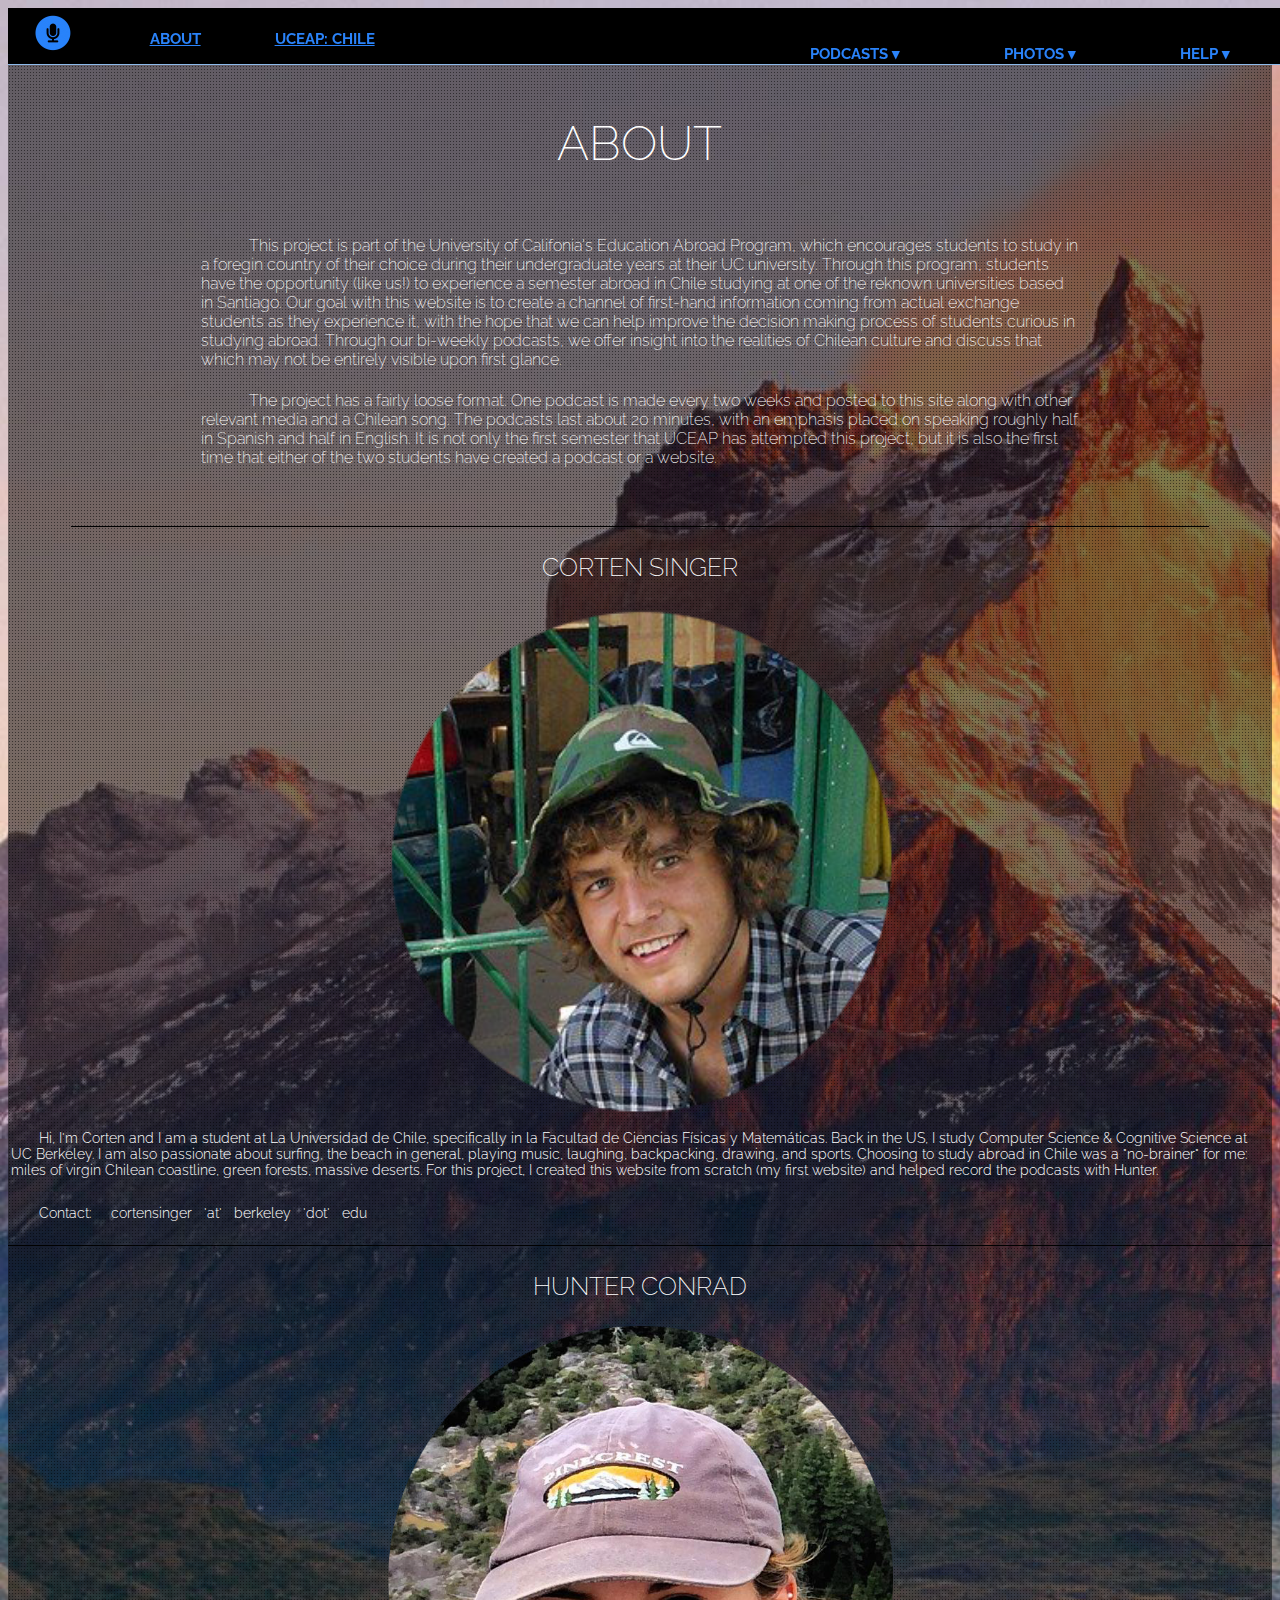
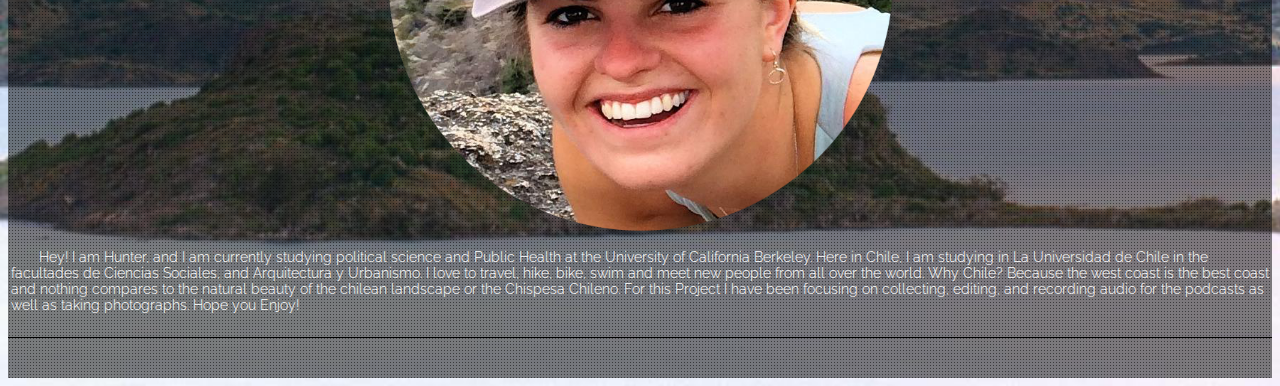
<file: about.html>
<!doctype html>
<html>
  <head>
<!-- Style -->
    <link href="http://s3.amazonaws.com/codecademy-content/courses/ltp2/css/bootstrap.min.css" rel="stylesheet">
    <link href="http://s3.amazonaws.com/codecademy-content/courses/ltp/css/shift.css" rel="stylesheet">
    <link rel="stylesheet" href="http://s3.amazonaws.com/codecademy-content/courses/ltp/css/bootstrap.css">
    <link rel="stylesheet" href="aboutstyle.css">
    
<!-- Fonts --> 
    <link href="http://fonts.googleapis.com/css?family=Raleway" rel="stylesheet" type="text/css">
    <link href="http://fonts.googleapis.com/css?family=Waiting+for+the+Sunrise" rel="stylesheet" type="text/css">
    <link href="http://fonts.googleapis.com/css?family=Walter+Turncoat" rel="stylesheet" type="text/css">


  </head>

  <body>

<!-- Navigation Bar -->
    <div class="nav">
      <div class="container">
        <a href="index.html"><img width="50" src="nope619.png"></a>
        <ul class="pull-left">
          <li><a href="about.html">ABOUT</a></li>
          <li><a href="http://eap.ucop.edu/OurPrograms/chile/Pages/default.aspx">UCEAP: Chile</a></li>
        </ul>
        <ul class="pull-right">
          <li><p>Podcasts ▾</p>
            <div class="drop">
                <div class="d1">
                <ul class="items1">
                  <li><a href="#first">PODCAST # 1</a></li>
                  <li><a href="#second">PODCAST # 2</a></li>
                  <li><a href="#third">PODCAST # 3</a></li>
                  <li><a href="#fourth">PODCAST # 4</a></li>
		  <li><a href="#fifth">PODCAST # 5</a></li>
		  <li><a href="#sixth">PODCAST # 6</a></li>
                </ul>
                </div>
            </div></li>
          <li><p>Photos ▾</p>
            <div class="drop">
                <div class="d2">
                <ul class="items2">
                    <li><a href="index.html#photos1">FROM WEEK # 1</a></li>
                    <li><a href="index.html#photos2">FROM WEEK # 2</a></li>
                    <li><a href="index.html#photos3">FROM WEEK # 3</a></li>
                    <li><a href="index.html#photos4">FROM WEEK # 4</a></li>
                    <li><a href="index.html#photos5">FROM WEEK # 5</a></li>
		    <li><a href="index.html#photos6">FROM WEEK # 6</a></li>
                </ul>
                </div>
            </div></li>
          <li><p>Help ▾</p>
            <div class="drop">
                <div class="d3">
                <ul class="items3">
                    <li><a href="#">WHAT IS THIS?</a></li>
                    <li><a href="http://en.wikipedia.org/wiki/Chile">WHERE AM I?</a></li>
                    <li><a href="#i">WHO ARE WE?</a></li>
                </ul>
                </div>
            </div></li>
        </ul>
      </div>
    </div>



<!-- Main Body of Page -->
    <div class="jumbotron">
      
    <div class="words">
      <div class="idea">
	<h1> ABOUT </h1>
	<p> This project is part of the University of Califonia's Education Abroad Program, which encourages students to study in a foregin country of their choice during their undergraduate years at their UC university. Through this program, students have the opportunity (like us!) to experience a semester abroad in Chile studying at one of the reknown universities based in Santiago. Our goal with this website is to create a channel of first-hand information coming from actual exchange students as they experience it, with the hope that we can help improve the decision making process of students curious in studying abroad. Through our bi-weekly podcasts, we offer insight into the realities of Chilean culture and discuss that which may not be entirely visible upon first glance.</p>
	<p> The project has a fairly loose format. One podcast is made every two weeks and posted to this site along with other relevant media and a Chilean song. The podcasts last about 20 minutes, with an emphasis placed on speaking roughly half in Spanish and half in English. It is not only the first semester that UCEAP has attempted this project, but it is also the first time that either of the two students have created a podcast or a website. </p>
      </div>
      
<!-- Stylistic Meaningless Div -->
     <div class="nothing1">
     </div>

      <div class="us">
	<div class="container">
	  <div class="row">
	    <div class="col-md-5" id="i">
	      <h3> CORTEN SINGER </h3>
	      <img class="face" src="cortenface.png">
	      <p> Hi, I'm Corten and I am a student at La Universidad de Chile, specifically in la Facultad de Ciencias Físicas y Matemáticas. Back in the US, I study Computer Science & Cognitive Science at UC Berkeley. I am also passionate about surfing, the beach in general, playing music, laughing, backpacking, drawing, and sports. Choosing to study abroad in Chile was a "no-brainer" for me: miles of virgin Chilean coastline, green forests, massive deserts. For this project, I created this website from scratch (my first website) and helped record the podcasts with Hunter.
	      </p>
	      <p>Contact: &nbsp; &nbsp; cortensinger &nbsp; 'at' &nbsp; berkeley &nbsp; 'dot' &nbsp; edu</p>
	    </div>
	    <div class="col-md-2">
	    </div>
	    <div class="col-md-5">
	      <h3> HUNTER CONRAD </h3>
	      <img class="face" src="hunterface.png">
	      <p> Hey! I am Hunter, and I am currently studying political science and Public Health at the University of California Berkeley. Here in Chile, I am studying in La Universidad de Chile in the facultades de Ciencias Sociales, and Arquitectura y Urbanismo. I love to travel, hike, bike, swim and meet new people from all over the world. Why Chile? Because the west coast is the best coast and nothing compares to the natural beauty of the chilean landscape or the Chispesa Chileno. For this Project I have been focusing on collecting, editing, and recording audio for the podcasts as well as taking photographs. Hope you Enjoy! </p>
	    </div>
	  </div>
	</div>
      </div>

      <div class="nothing">
      </div>
    </div>
    </div>


    <script src="//ajax.googleapis.com/ajax/libs/jquery/1.11.1/jquery.min.js"></script>
    <script src="app.js"></script>
  </body>
</html>
</file>
<file: aboutstyle.css>
body {
     background-image: url('../chile.jpg') !important;
     background-repeat: no-repeat;
     background-size: cover; 
-webkit-background-size: cover;
-moz-background-size: cover;
-o-background-size: cover; 
}

.nav {
    background-color: #000000;
    border-bottom: 1px solid #8ebbeb;
    height: 56px;
    position: fixed;
    z-index: 420;
    width: 100%;
}

.nav a, p {
    color: #2a83fa;
    font-size: 15px;
    font-weight: bold;
    text-transform: uppercase;
    padding-left: 20px;
    padding-right: 50px;
    font-family: 'Raleway', sans-serif;
    cursor: pointer;
}

.nav p {
    padding-left: 50px;
}

.nav p:hover {
    color: #2f8e20 !important;
}

.nav p:active {
    color: #2f8e20;
}

.nav a:hover {
    color: #2f8e20;
}

.nav .container .pull-right {
    position: fixed;
    right: 0;
    top: 1.5%;
}

.nav .container {
    padding: 0px;
    margin: 0;
}

.nav .container .pull-left {
    position: fixed;
    left: 7%;
    top: 1.5%;
}

.nav li {
    display: inline-block;
}

.nav .container .pull-right .drop {
    display: none;
    position: fixed;
}

.nav .container .pull-right .drop .d1, .d2, .d3 {
    background: rgba(0, 0, 0, .8);
    border-left: 1px solid #8ebbeb;
    border-right: 1px solid #8ebbeb;
    border-bottom: 1px solid #8ebbeb;
    position: relative;
    top: 6px;
    width: 160px;
}

.nav .container .pull-right .drop .d1 a, .d2 a, .d3 a {
    font-size: 14px;
    padding-right: 0px;
}



.nav .container .pull-right .drop .d3 {
    width: 143px;
}

.nav .container img {
    position: fixed;
    left: 10;
    top: 1;
}


.jumbotron {
    background-color: transparent;
    background: rgba(0, 0, 0, 0.5) url('../pattern.png');
    position: relative;
    padding-top: 60px;
}

.words h1 {
    padding-top: 15px;
    padding-bottom: 30px;
}

.words h1, h3 {
    font-size: 48px;
    color: #ffffff;
    font-family: 'Raleway', sans-serif;
    font-weight: 200;
    pointer-events: none;
    text-align: center;
}

.words h3 {
    text-decoration: none;
    font-size: 25px;
}

.words .idea p {
    font-size: 16px;
    text-transform: none;
    font-weight: 200;
    font-family: 'Raleway', sans-serif;
    color: #ffffff;
    padding: 3px;
    cursor: normal;
    text-shadow: none;
    pointer-events: none;
    text-indent: 3em;
}

.idea {
    padding-bottom: 40px;
    width: 70%;
    margin-left: auto;
    margin-right: auto;
}

.us .col-md-5 p {
    font-size: 14px;
    font-family: 'Raleway', sans-serif;
    font-weight: 300;
    color: #ffffff;
    text-transform: none;
    padding: 3px;
    cursor: normal;
    text-shadow: none;
    pointer-events: none;
    padding-bottom: 10px;
    text-indent: 2em;
}

.us .col-md-5 {
     border-bottom: 1px solid #000000;
}

.us .col-md-5 img.face {
    width: 40%;
    display: block;
    margin-left: auto;
    margin-right: auto;
}

.nothing {
    height: 40px;
}

.nothing1 {
    width: 90%;
    margin-left: auto;
    margin-right: auto;
    border-bottom: 1px solid #000000;
}
</file>
